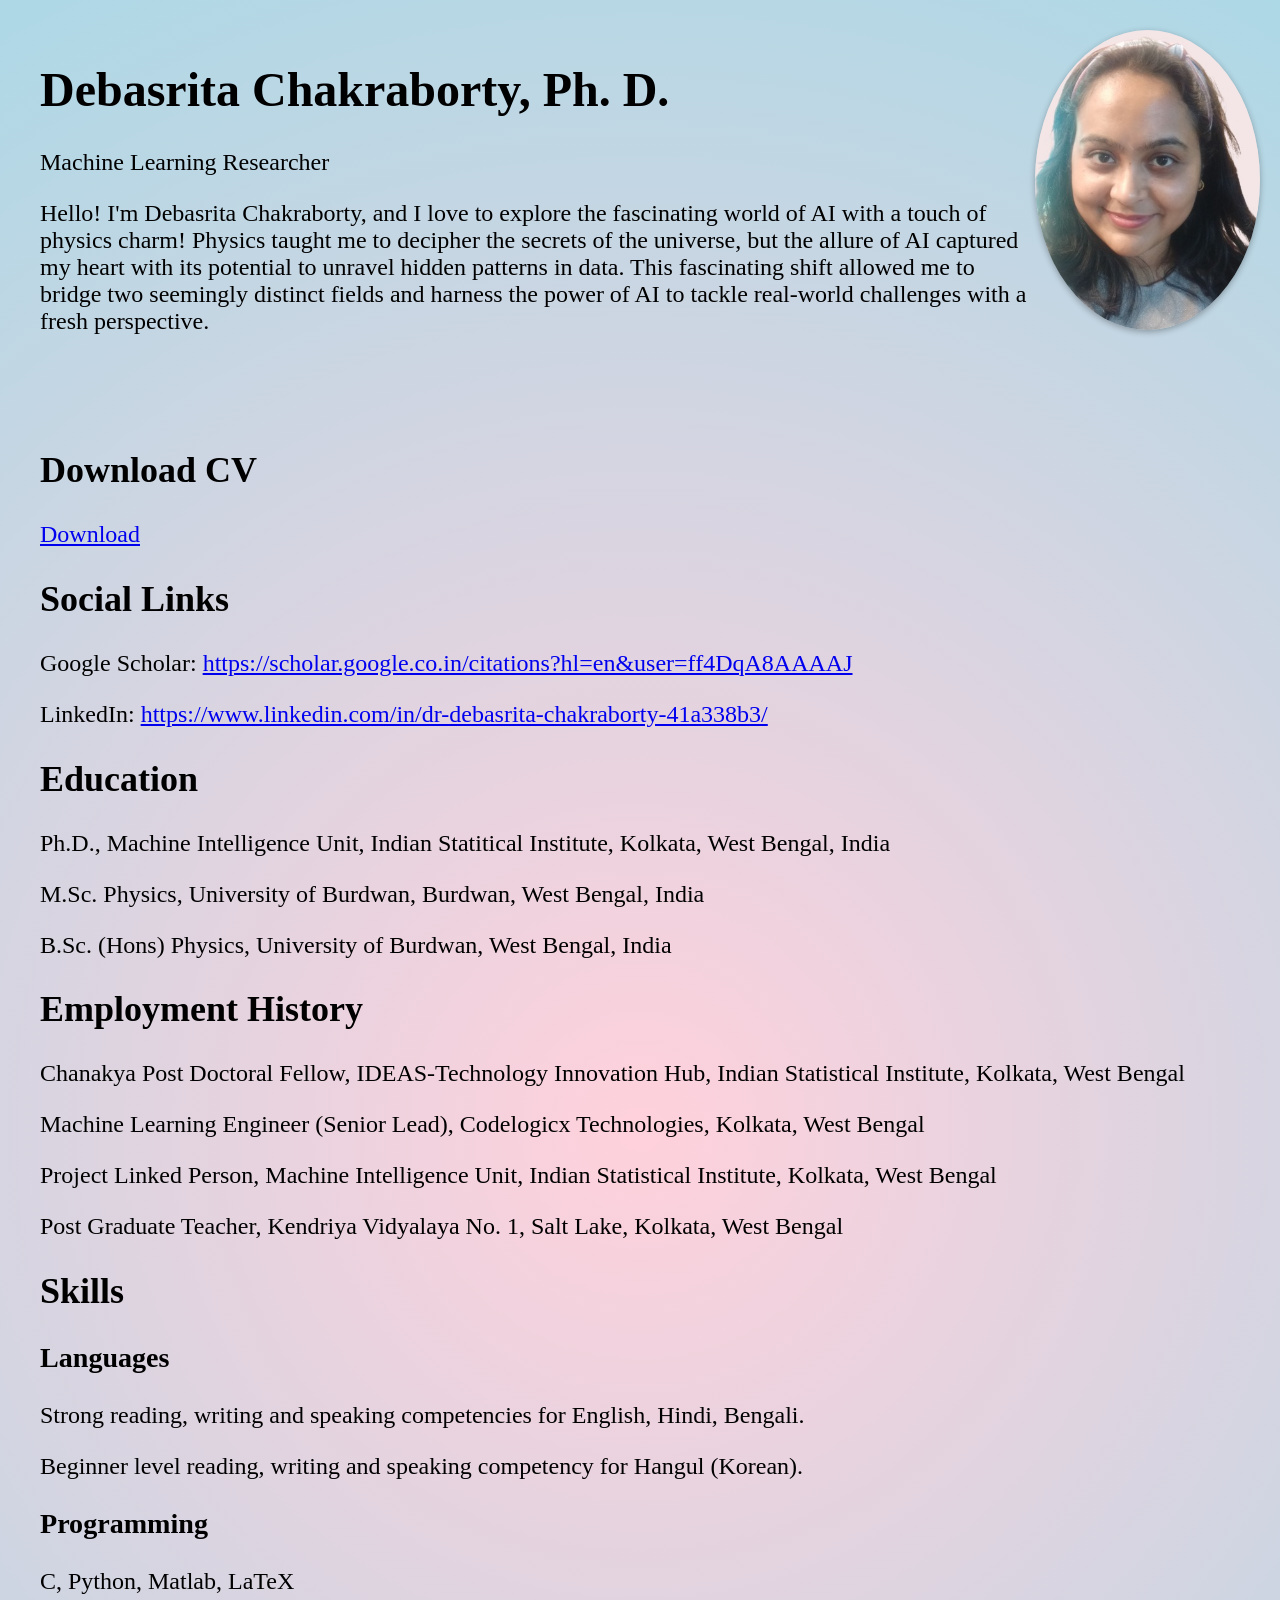
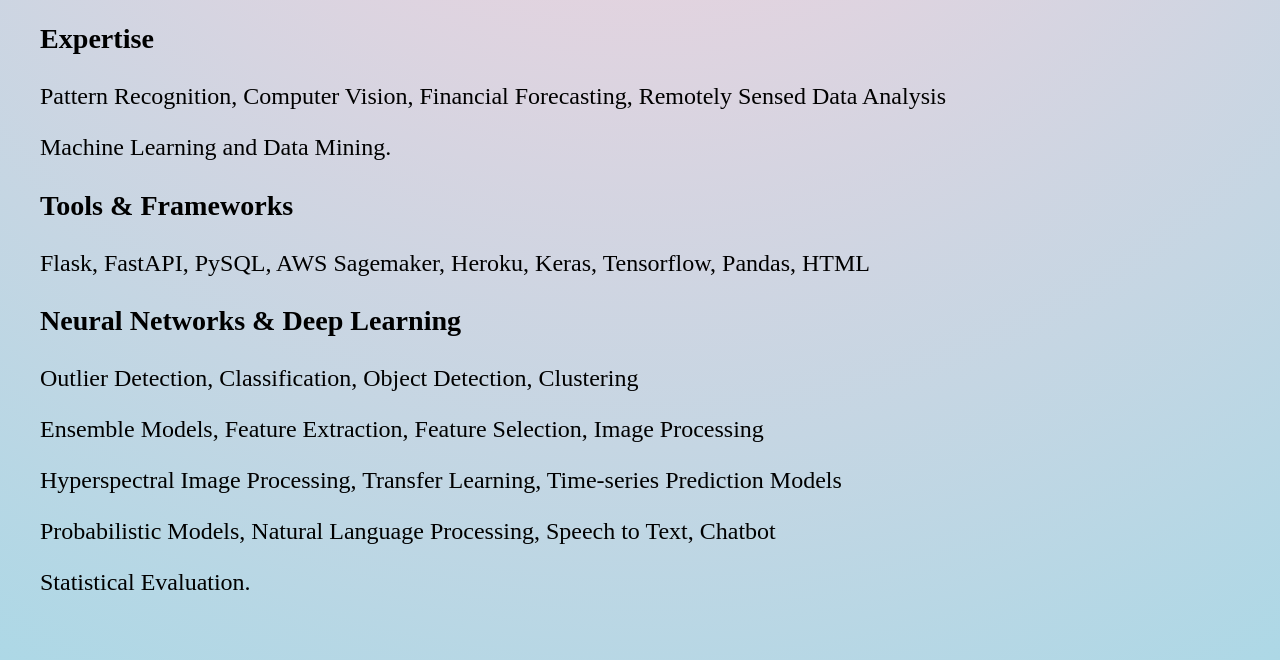
<file: CV.html>
<!DOCTYPE html>
<html lang="en">
<head>
    <meta charset="UTF-8">
    <meta name="viewport" content="width=device-width, initial-scale=1.0">
    <title>Debasrita Chakraborty</title>
    <style>
        body {
            background: radial-gradient(circle, #FFD1DC, #ADD8E6);
            margin: 0;
            padding: 0;
            font-family: 'Times New Roman', Times, serif;
            font-size:x-large;
        }
        header {
            display: flex;
            justify-content: space-between;
            padding: 20px;
        }
        #profile-photo {
            width: 300px;
            height: 300px;
            border-radius: 50%;
            object-fit: cover;
            box-shadow: 0 2px 6px rgba(0, 0, 0, 0.3);
            /* Add a radial flowers effect */
            background-image: radial-gradient(circle at 50% 50%, #F06292, #BA68C8);
            margin-top: 10px; /* Add a margin to create a gap from the top */
        }
        #profile-name {
            text-align: left;
            font-family:'Times New Roman', Times, serif;
            margin-top: 10px; /* Add a margin to create a gap from the top */
            margin-left: 20px; /* Add a margin to create a gap from the left */
        }
        #details {
            padding: 20px;
            margin: 20px;
        }
    </style>
</head>
<body>
    <header>
        <div id="profile-name">
            <h1>Debasrita Chakraborty, Ph. D.</h1>
            <p>Machine Learning Researcher</p>
            <p>Hello! I'm Debasrita Chakraborty, and I love to explore the fascinating world of AI with a touch of physics charm!
                
                Physics taught me to decipher the secrets of the universe,
                but the allure of AI captured my heart with its potential 
                to unravel hidden patterns in data. This fascinating shift 
                allowed me to bridge two seemingly distinct fields and 
                harness the power of AI to tackle real-world challenges with a fresh perspective.</p>
        </div>
        <img id="profile-photo" src="Photo.png" alt="Profile Photo">
    </header>
    <div id="details">
        <p></p>
        <h2>Download CV</h2>
        <p><a href="CV.pdf" target="_blank">Download</a></p>
        <h2>Social Links</h2>
        <p>Google Scholar: <a href="https://scholar.google.co.in/citations?hl=en&user=ff4DqA8AAAAJ">https://scholar.google.co.in/citations?hl=en&user=ff4DqA8AAAAJ</a></p>
        <p>LinkedIn: <a href="hhttps://www.linkedin.com/in/dr-debasrita-chakraborty-41a338b3/">https://www.linkedin.com/in/dr-debasrita-chakraborty-41a338b3/</a></p>
        
        <h2>Education</h2>
        <p>Ph.D., Machine Intelligence Unit, Indian Statitical Institute, Kolkata, West Bengal, India</p>
        <p>M.Sc. Physics, University of Burdwan, Burdwan, West Bengal, India</p>
        <p>B.Sc. (Hons) Physics, University of Burdwan, West Bengal, India</p>
        
        <h2>Employment History</h2>
        <p>Chanakya Post Doctoral Fellow, IDEAS-Technology Innovation Hub, Indian Statistical Institute, Kolkata, West Bengal</p>
        <p>Machine Learning Engineer (Senior Lead), Codelogicx Technologies, Kolkata, West Bengal</p>
        <p>Project Linked Person, Machine Intelligence Unit, Indian Statistical Institute, Kolkata, West Bengal</p>
        <p>Post Graduate Teacher, Kendriya Vidyalaya No. 1, Salt Lake, Kolkata, West Bengal</p>
        
        <h2>Skills</h2>
        <h3>Languages</h3>
        <p>Strong reading, writing and speaking competencies for English, Hindi, Bengali.</p>
        <p>Beginner level reading, writing and speaking competency for Hangul (Korean).</p>
        
        <h3>Programming</h3>
        <p>C, Python, Matlab, LaTeX</p>
        
        <h3>Expertise</h3>
        <p>Pattern Recognition, Computer Vision, Financial Forecasting, Remotely Sensed Data Analysis</p>
        <p>Machine Learning and Data Mining.</p>
        
        <h3>Tools & Frameworks</h3>
        <p>Flask, FastAPI, PySQL, AWS Sagemaker, Heroku, Keras, Tensorflow, Pandas, HTML</p>
        
        <h3>Neural Networks & Deep Learning</h3>
        <p>Outlier Detection, Classification, Object Detection, Clustering</p>
        <p>Ensemble Models, Feature Extraction, Feature Selection, Image Processing</p>
        <p>Hyperspectral Image Processing, Transfer Learning, Time-series Prediction Models</p>
        <p>Probabilistic Models, Natural Language Processing, Speech to Text, Chatbot</p>
        <p>Statistical Evaluation.</p>
        
    </div>

</body>
</html>
</file>
